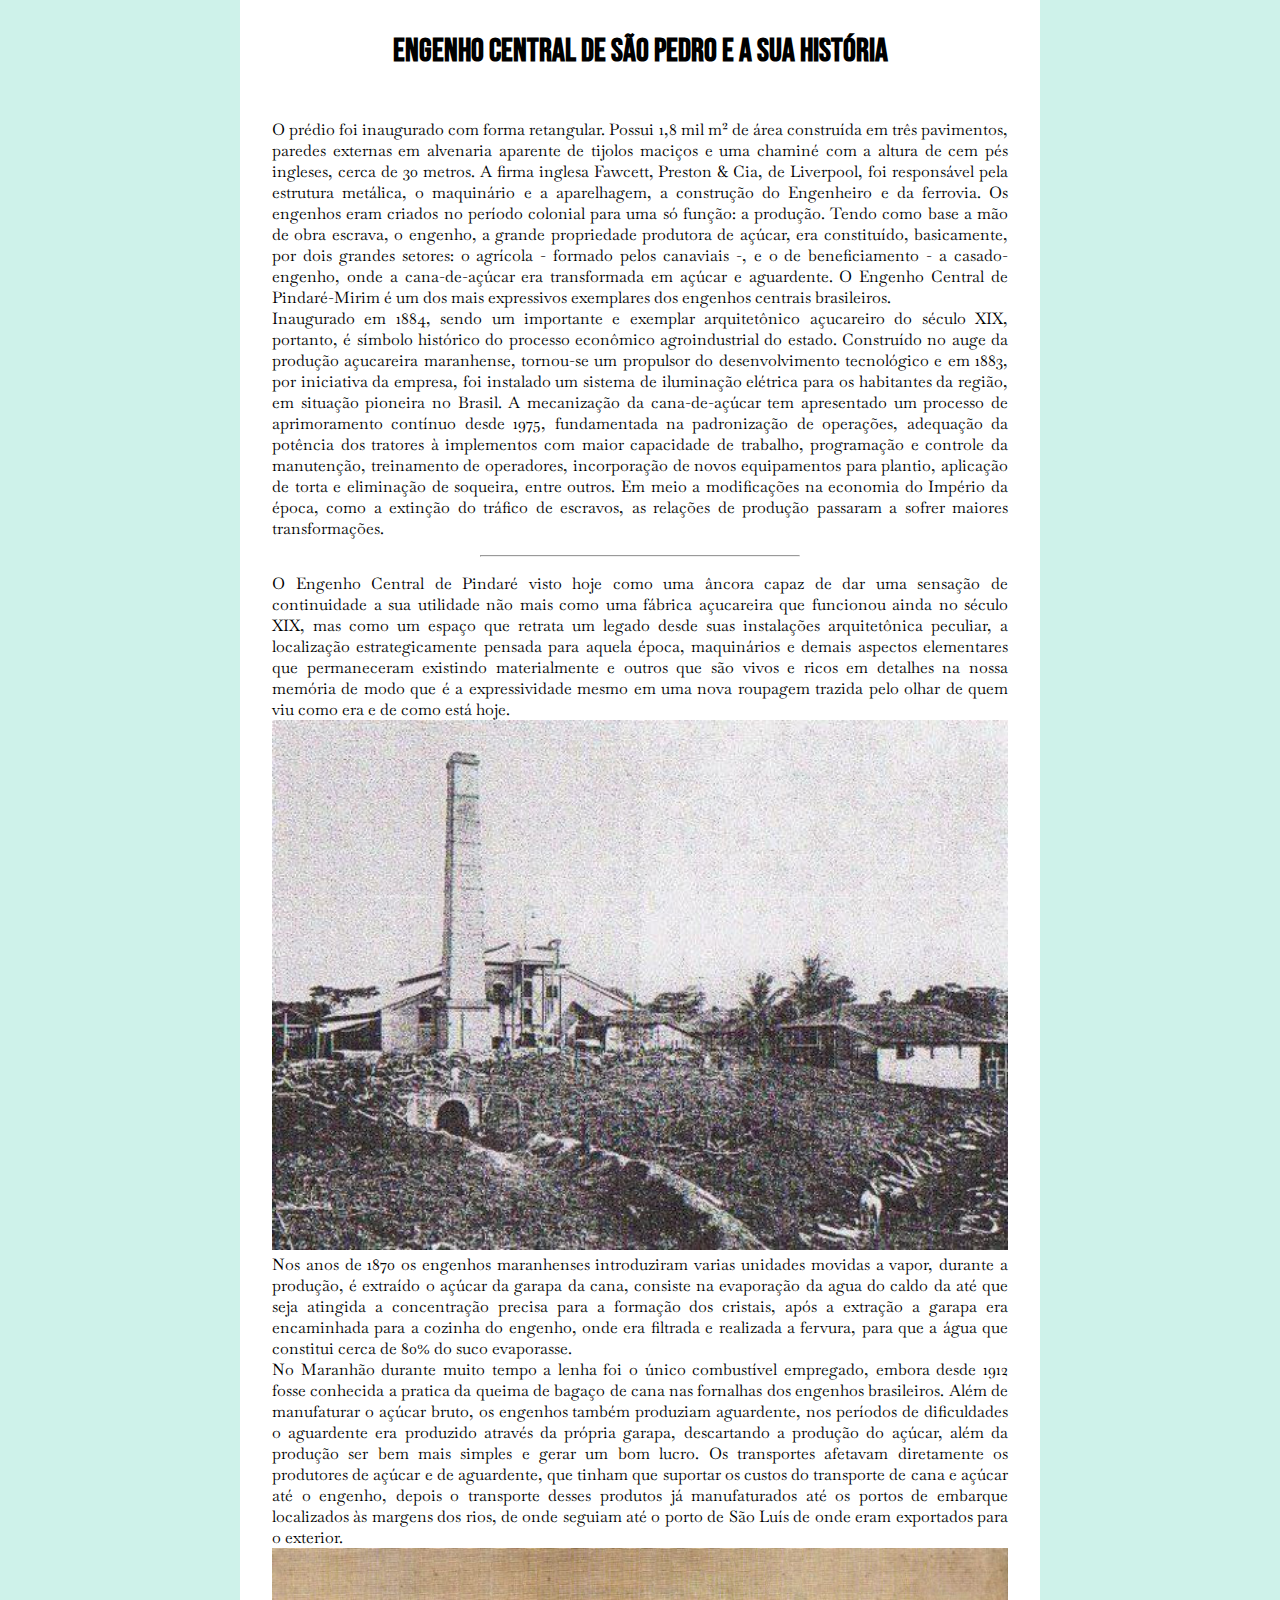
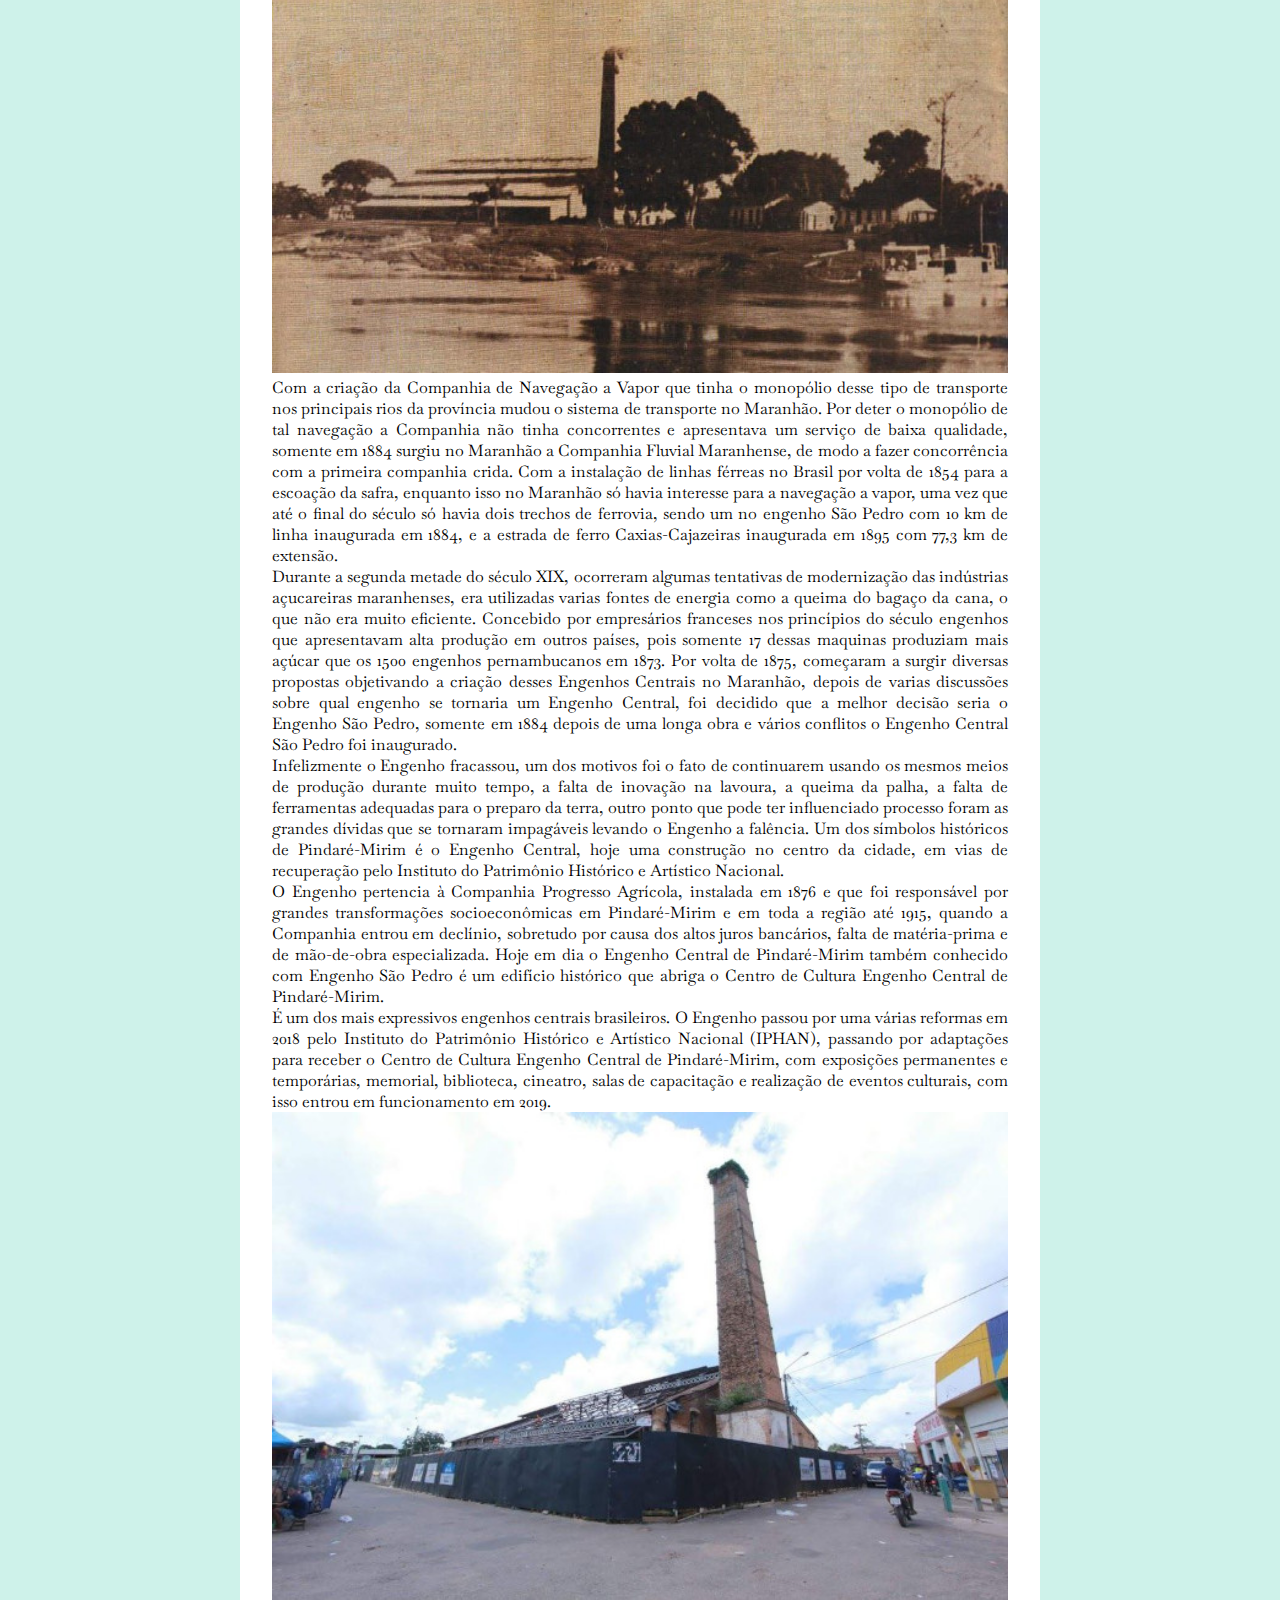
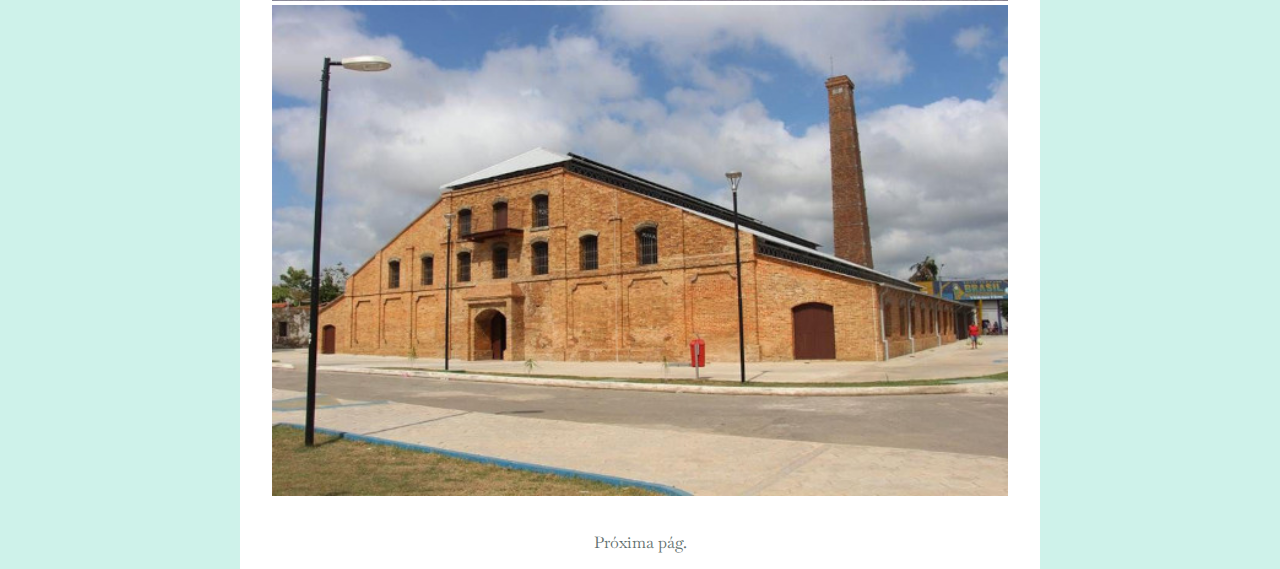
<file: index.html>
<!DOCTYPE html>
<html lang="PT-br">
<head>
    <meta charset="UTF-8">
    <meta http-equiv="X-UA-Compatible" content="IE=edge">
    <meta name="viewport" content="width=device-width, initial-scale=1.0">
    <title>HistóriasPindare</title>
    <link rel="stylesheet" href="CSS/style.css">
    <link rel="shortcut icon" href="IMG/favicon.jpeg" type="image/x-icon">
</head>
<body>
    <div class="header">
        <h1>Engenho Central de São Pedro e a sua história</h1>
    </div>
    <div class="main">
        <p>
            O prédio foi inaugurado com forma retangular. Possui 1,8 mil m² de área construída em 
            três  pavimentos,  paredes  externas  em  alvenaria  aparente  de  tijolos  maciços  e  uma 
            chaminé com a altura de cem pés ingleses, cerca de 30 metros. A firma inglesa Fawcett, 
            Preston & Cia, de Liverpool, foi responsável pela estrutura metálica, o maquinário e a 
            aparelhagem, a construção do Engenheiro e da ferrovia. Os engenhos eram criados no 
            período  colonial  para  uma  só  função:  a  produção.  Tendo  como  base  a  mão  de  obra 
            escrava,  o  engenho,  a  grande  propriedade  produtora  de  açúcar,  era  constituído, 
            basicamente, por dois grandes setores: o agrícola  - formado pelos canaviais -, e o de 
            beneficiamento  -  a  casado-engenho,  onde  a  cana-de-açúcar  era  transformada  em 
            açúcar e aguardente.  O Engenho Central de Pindaré-Mirim é um dos mais expressivos 
            exemplares  dos  engenhos  centrais  brasileiros. <br>
            Inaugurado  em  1884,  sendo  um 
            importante  e  exemplar  arquitetônico  açucareiro  do  século  XIX,  portanto,  é  símbolo 
            histórico  do  processo  econômico  agroindustrial  do  estado.  Construído  no  auge  da 
            produção açucareira maranhense, tornou-se um propulsor do desenvolvimento 
            tecnológico e em 1883, por iniciativa da empresa, foi instalado um sistema de iluminação 
            elétrica para os habitantes da região, em situação pioneira no Brasil.  A mecanização 
            da  cana-de-açúcar  tem  apresentado  um  processo  de  aprimoramento  contínuo  desde 
            1975,  fundamentada  na  padronização  de  operações,  adequação  da  potência  dos 
            tratores à implementos com maior capacidade de trabalho, programação e controle da 
            manutenção,  treinamento  de  operadores,  incorporação  de  novos  equipamentos  para 
            plantio, aplicação de torta e eliminação  de soqueira, entre outros. Em meio  a 
            modificações na economia do Império da época, como a extinção do tráfico de escravos, 
            as relações de produção passaram a sofrer maiores transformações.
        </p>
        <hr>
        <p>
            O Engenho Central de Pindaré visto hoje como uma âncora capaz de dar uma sensação 
            de continuidade a sua utilidade não mais como uma fábrica açucareira que funcionou 
            ainda  no  século  XIX,  mas  como  um  espaço  que  retrata  um  legado  desde  suas 
            instalações arquitetônica peculiar, a localização estrategicamente pensada para aquela 
            época,  maquinários  e  demais  aspectos  elementares  que  permaneceram  existindo 
            materialmente e outros que são vivos e ricos em detalhes na nossa memória de modo 
            que é a expressividade mesmo em uma nova roupagem trazida pelo olhar de quem viu 
            como era e de como está hoje.
        </p>
        <img src="IMG/pri.jpeg" alt="Antigo Engenho">
        <p>
            Nos  anos  de  1870  os  engenhos  maranhenses  introduziram  varias  unidades 
            movidas a vapor, durante a produção, é  extraído o açúcar da garapa da cana, 
            consiste na evaporação da agua do caldo da até que seja atingida a 
            concentração  precisa  para  a  formação  dos  cristais,  após  a  extração  a  garapa 
            era  encaminhada  para  a  cozinha  do  engenho,  onde  era  filtrada  e  realizada  a 
            fervura, para que a água que constitui cerca de 80% do suco evaporasse. <br>
            No Maranhão  durante  muito  tempo  a  lenha  foi  o  único  combustível  empregado, 
            embora desde 1912 fosse conhecida a pratica da queima de bagaço de cana 
            nas fornalhas dos engenhos brasileiros. Além de manufaturar o açúcar bruto, os 
            engenhos  também  produziam  aguardente,  nos  períodos  de  dificuldades  o 
            aguardente era produzido através da própria garapa, descartando a produção 
            do açúcar, além da produção ser bem mais simples e gerar um bom lucro. Os 
            transportes afetavam diretamente os produtores de açúcar e de aguardente, que 
            tinham que suportar os custos do transporte de cana e açúcar até o engenho, 
            depois o transporte desses produtos  já manufaturados  até os portos de 
            embarque localizados às margens dos rios, de onde seguiam até o porto de São 
            Luís de onde eram exportados para o exterior.
        </p>
        <img src="IMG/sec.jpeg" alt="Antigo Engenho">
        <p>
            Com  a  criação  da  Companhia  de  Navegação  a  Vapor  que  tinha  o  monopólio 
            desse  tipo  de  transporte  nos  principais  rios  da  província  mudou  o  sistema  de 
            transporte no Maranhão.  Por deter o monopólio de tal navegação a Companhia 
            não tinha concorrentes e apresentava um serviço  de baixa qualidade, somente 
            em  1884  surgiu  no  Maranhão    a  Companhia  Fluvial  Maranhense,  de  modo  a 
            fazer concorrência com a primeira companhia crida. Com a instalação de linhas 
            férreas no Brasil por volta de 1854 para a escoação da safra, enquanto isso no 
            Maranhão só havia interesse para a navegação a vapor, uma vez que até o final 
            do século só havia dois trechos de ferrovia, sendo um no engenho São Pedro 
            com 10 km de linha inaugurada em 1884, e a estrada de ferro Caxias-Cajazeiras 
            inaugurada em 1895 com 77,3 km de extensão. <br> Durante a segunda metade do 
            século  XIX,  ocorreram  algumas  tentativas  de  modernização  das  indústrias 
            açucareiras maranhenses, era utilizadas varias fontes de energia como a queima 
            do bagaço da cana, o que não era muito eficiente. Concebido por empresários 
            franceses nos princípios do século engenhos que apresentavam alta produção 
            em  outros  países,  pois  somente  17  dessas  maquinas  produziam  mais  açúcar 
            que os 1500 engenhos pernambucanos em 1873. Por volta de 1875, começaram 
            a surgir diversas propostas objetivando a criação desses Engenhos Centrais no 
            Maranhão,  depois  de  varias  discussões  sobre  qual  engenho  se  tornaria  um 
            Engenho Central, foi decidido que a melhor decisão seria o Engenho São Pedro, 
            somente em 1884 depois de uma longa obra e vários conflitos o Engenho Central 
            São Pedro foi inaugurado. <br> Infelizmente o Engenho fracassou, um dos motivos 
            foi o fato de continuarem usando os mesmos meios de produção durante muito 
            tempo, a falta de inovação na lavoura, a queima da palha, a falta de ferramentas 
            adequadas  para  o  preparo  da  terra,  outro  ponto  que  pode  ter  influenciado 
            processo  foram  as  grandes  dívidas  que  se  tornaram  impagáveis  levando  o 
            Engenho a falência. Um dos símbolos históricos de Pindaré-Mirim é o Engenho 
            Central, hoje uma construção no centro da cidade, em vias de recuperação pelo 
            Instituto  do  Patrimônio  Histórico  e  Artístico  Nacional. <br> O  Engenho  pertencia  à 
            Companhia  Progresso  Agrícola,  instalada  em  1876  e  que  foi  responsável  por 
            grandes transformações socioeconômicas em Pindaré-Mirim e em toda a região 
            até  1915,  quando  a  Companhia  entrou  em  declínio,  sobretudo  por  causa  dos 
            altos juros bancários, falta de matéria-prima e de mão-de-obra especializada.  
            Hoje  em  dia  o  Engenho  Central  de  Pindaré-Mirim  também  conhecido  com 
            Engenho  São  Pedro  é  um  edifício  histórico  que  abriga  o  Centro  de  Cultura 
            Engenho  Central  de  Pindaré-Mirim. <br>  É  um  dos  mais  expressivos  engenhos 
            centrais brasileiros. O Engenho passou por uma várias reformas em 2018 pelo 
            Instituto  do  Patrimônio  Histórico  e  Artístico  Nacional  (IPHAN),  passando  por 
            adaptações para receber o Centro de Cultura Engenho Central de Pindaré-Mirim, 
            com  exposições  permanentes  e  temporárias,  memorial,  biblioteca,  cineatro, 
            salas  de  capacitação  e  realização  de  eventos  culturais,  com  isso  entrou  em 
            funcionamento em 2019.
        </p>
        <img src="IMG/terc.jpeg" alt="Depredação do Engenho">
        <img src="IMG/quart.jpeg" alt="Novo Engenho">
    </div>
    <div class="prox">
        <a href="pag2.html"><p>Próxima pág.</p></a>
    </div>
</body>
</html>
</file>
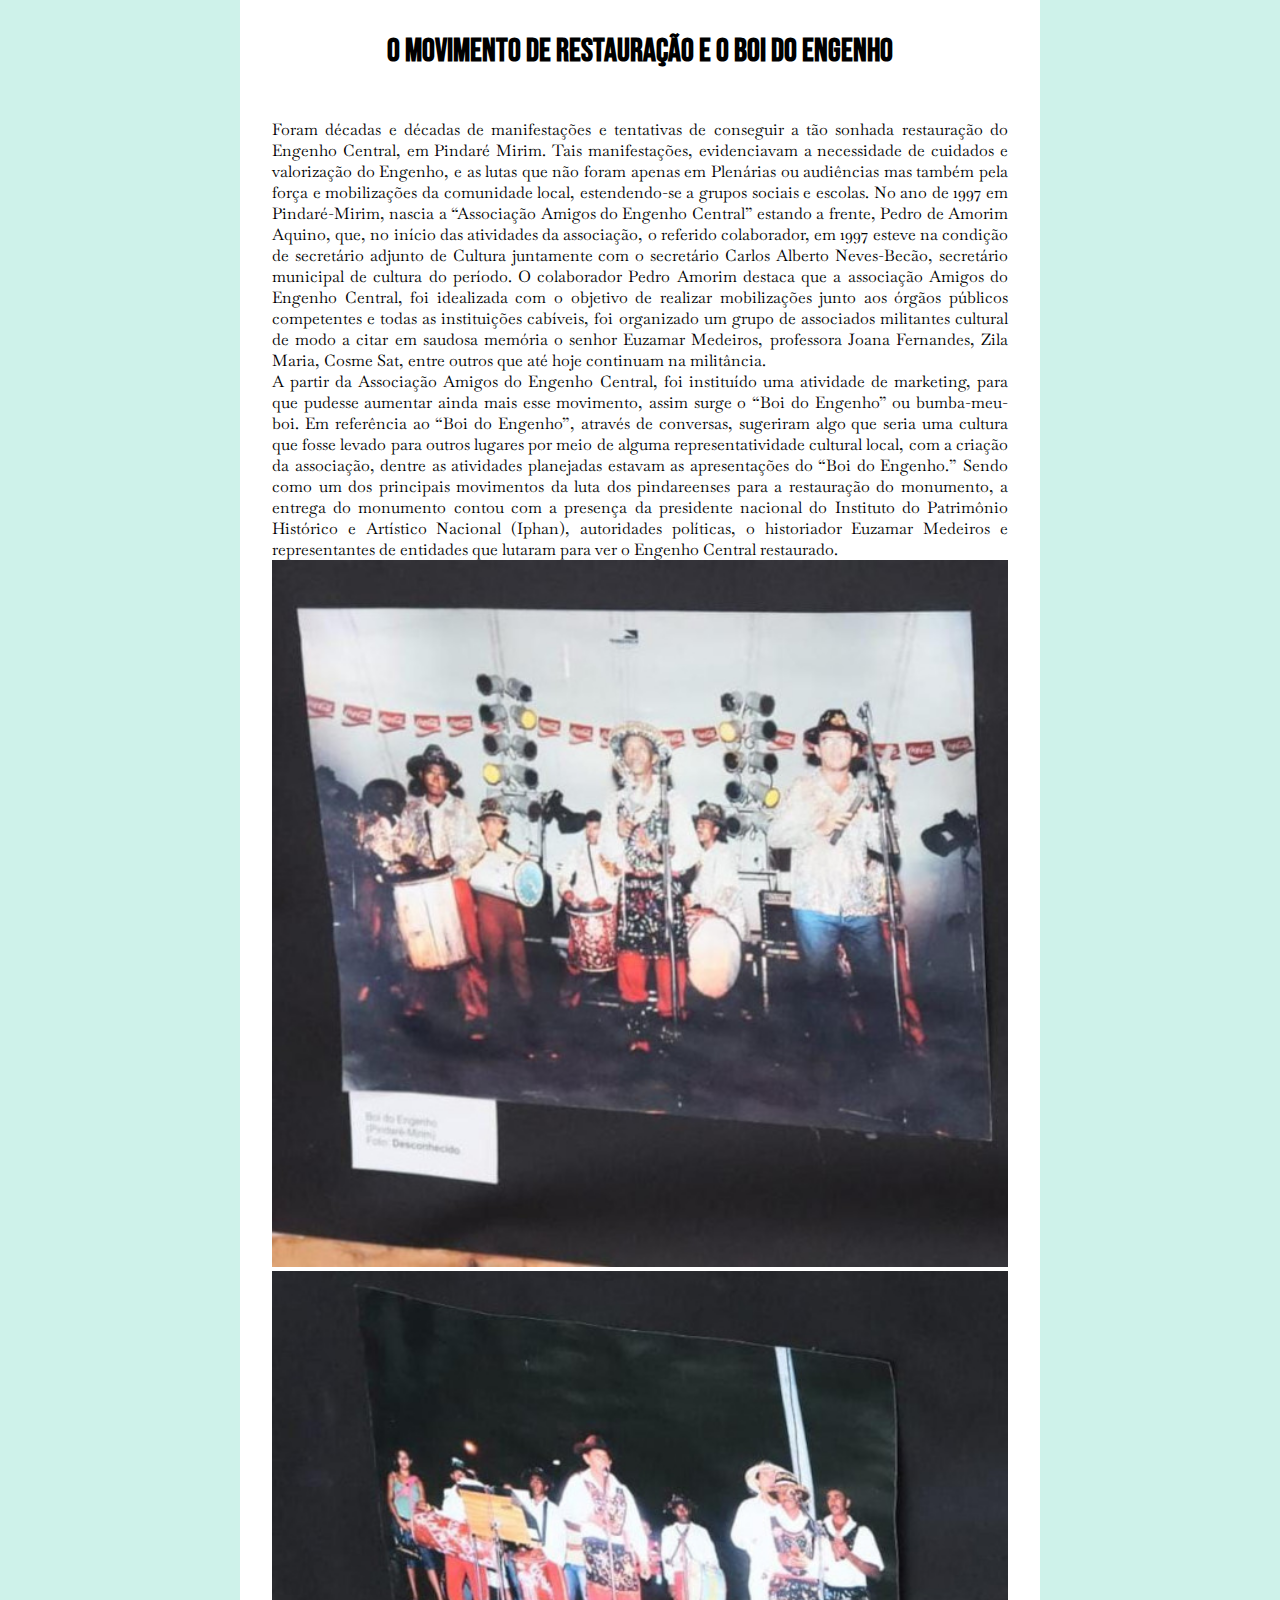
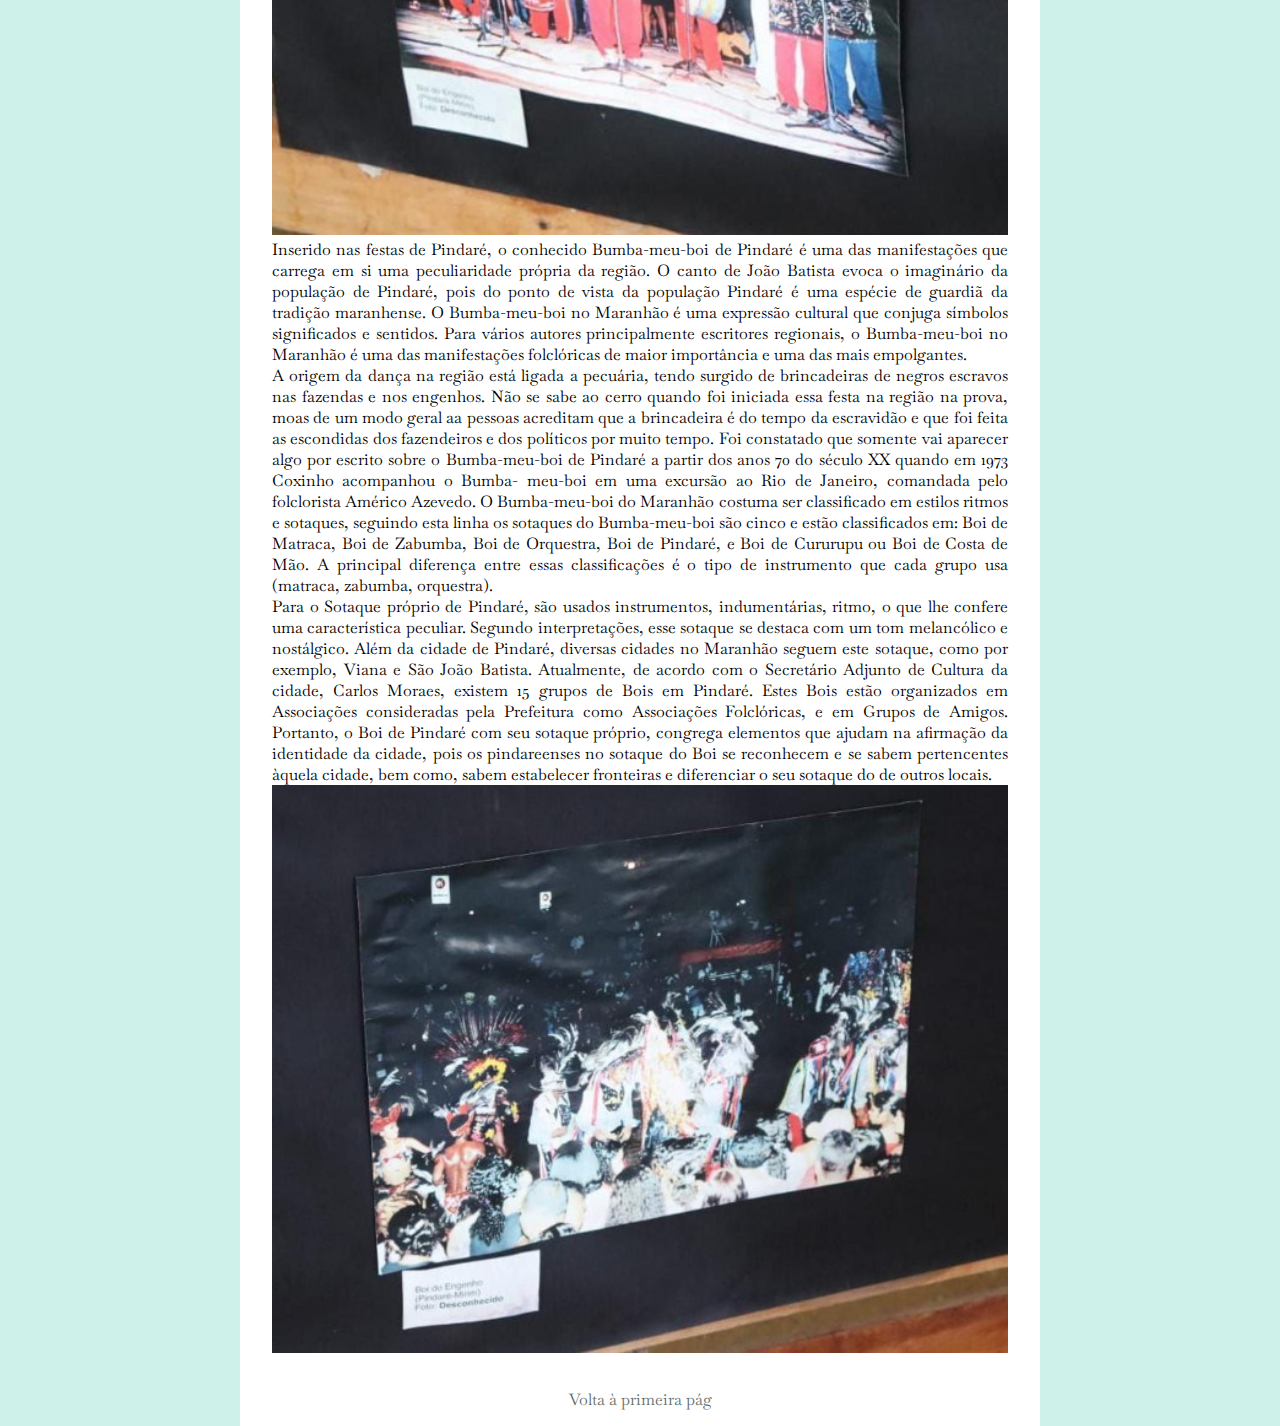
<file: pag2.html>
<!DOCTYPE html>
<html lang="PT-br">
<head>
    <meta charset="UTF-8">
    <meta http-equiv="X-UA-Compatible" content="IE=edge">
    <meta name="viewport" content="width=device-width, initial-scale=1.0">
    <title>HistóriasPindare</title>
    <link rel="stylesheet" href="CSS/style.css">
    <link rel="shortcut icon" href="IMG/favicon.jpeg" type="image/x-icon">
</head>
<body>
    <div class="header">
        <h1>O movimento de restauração e o boi do Engenho </h1>
    </div>
    <div class="main">
        <p>
            Foram  décadas  e  décadas  de  manifestações  e  tentativas  de  conseguir  a  tão 
            sonhada restauração do Engenho Central, em Pindaré Mirim. Tais 
            manifestações,  evidenciavam  a  necessidade  de  cuidados  e  valorização  do 
            Engenho,  e  as  lutas  que  não  foram  apenas  em  Plenárias  ou  audiências  mas 
            também pela força e mobilizações da comunidade local, estendendo-se a grupos 
            sociais  e  escolas.  No  ano  de  1997  em  Pindaré-Mirim, nascia a “Associação 
            Amigos do Engenho Central” estando a frente, Pedro de Amorim Aquino, que, 
            no início das atividades da associação, o referido colaborador, em 1997 esteve 
            na condição de secretário adjunto de  Cultura juntamente com o secretário Carlos 
            Alberto Neves-Becão, secretário municipal de cultura do período. O colaborador 
            Pedro  Amorim  destaca  que  a  associação  Amigos  do  Engenho  Central,  foi 
            idealizada  com  o  objetivo  de  realizar  mobilizações  junto  aos  órgãos  públicos 
            competentes  e  todas  as  instituições  cabíveis,  foi  organizado  um  grupo  de 
            associados  militantes  cultural  de  modo  a  citar  em  saudosa  memória  o  senhor 
            Euzamar Medeiros, professora Joana Fernandes, Zila Maria, Cosme Sat, entre 
            outros que até hoje continuam na militância.  <br>
            A partir da Associação Amigos do Engenho Central, foi instituído uma atividade 
            de marketing, para que pudesse aumentar ainda mais esse movimento, assim 
            surge  o  “Boi  do  Engenho”  ou  bumba-meu-boi.  Em  referência  ao  “Boi  do 
            Engenho”, através de conversas, sugeriram algo que seria uma cultura que fosse 
            levado para outros lugares por meio de alguma representatividade cultural local, 
            com  a  criação  da  associação,  dentre  as  atividades  planejadas  estavam  as 
            apresentações do “Boi do Engenho.” Sendo como um dos principais movimentos 
            da  luta  dos  pindareenses  para  a  restauração  do  monumento,  a  entrega  do 
            monumento  contou  com  a  presença  da  presidente  nacional  do  Instituto  do 
            Patrimônio Histórico e Artístico Nacional (Iphan), autoridades políticas, o 
            historiador Euzamar Medeiros e representantes de entidades que lutaram para 
            ver o Engenho Central restaurado.
        </p>
        <img src="IMG/quinta.jpeg" alt="grupo de musicos">
        <img src="IMG/seis.jpeg" alt="grupo de musicos">
        <p>
            Inserido nas festas de Pindaré, o conhecido Bumba-meu-boi de Pindaré é uma 
            das  manifestações  que  carrega  em  si  uma  peculiaridade  própria  da  região.  O 
            canto de João Batista evoca o imaginário da população de Pindaré, pois do ponto 
            de vista da população Pindaré é uma espécie de guardiã da tradição 
            maranhense.  O  Bumba-meu-boi  no  Maranhão  é  uma  expressão  cultural  que 
            conjuga  símbolos  significados  e  sentidos.  Para  vários  autores  principalmente 
            escritores regionais, o Bumba-meu-boi no Maranhão é uma das manifestações 
            folclóricas  de  maior  importância  e  uma  das  mais  empolgantes. <br>  A  origem  da 
            dança na região está ligada a pecuária, tendo surgido de brincadeiras de negros 
            escravos  nas  fazendas  e  nos  engenhos.  Não  se  sabe  ao  cerro  quando  foi 
            iniciada  essa  festa  na  região  na  prova,  moas  de  um  modo  geral  aa  pessoas 
            acreditam  que  a  brincadeira  é  do  tempo  da  escravidão    e  que  foi  feita  as 
            escondidas dos fazendeiros e dos políticos por muito tempo. Foi constatado que 
            somente vai aparecer algo por escrito sobre o Bumba-meu-boi de Pindaré a partir 
            dos  anos  70  do  século  XX  quando  em  1973  Coxinho  acompanhou  o  Bumba-
            meu-boi  em  uma  excursão  ao  Rio  de  Janeiro,  comandada  pelo  folclorista 
            Américo Azevedo. O Bumba-meu-boi do Maranhão costuma ser classificado em 
            estilos ritmos e sotaques, seguindo esta linha os sotaques do Bumba-meu-boi 
            são  cinco  e  estão  classificados  em:  Boi  de  Matraca,  Boi  de  Zabumba,  Boi  de 
            Orquestra, Boi de Pindaré, e Boi de Cururupu ou Boi de Costa de Mão. A principal 
            diferença  entre essas classificações é o tipo de instrumento que cada grupo usa 
            (matraca, zabumba, orquestra). <br> Para o Sotaque próprio de Pindaré, são usados 
            instrumentos, indumentárias, ritmo, o que lhe confere uma característica 
            peculiar. Segundo interpretações, esse sotaque se destaca com um tom 
            melancólico  e  nostálgico.  Além  da  cidade  de  Pindaré,  diversas  cidades  no 
            Maranhão seguem este sotaque, como por exemplo, Viana e São João Batista. 
            Atualmente, de acordo com o Secretário Adjunto de Cultura da cidade, Carlos 
            Moraes, existem 15 grupos de Bois em Pindaré. Estes Bois estão organizados 
            em Associações consideradas pela Prefeitura como Associações Folclóricas, e 
            em  Grupos  de  Amigos.  Portanto,  o  Boi  de  Pindaré  com  seu  sotaque  próprio, 
            congrega elementos que ajudam na afirmação da identidade da cidade, pois os 
            pindareenses  no  sotaque  do  Boi  se  reconhecem  e  se  sabem  pertencentes 
            àquela  cidade,  bem  como,  sabem  estabelecer  fronteiras  e  diferenciar  o  seu 
            sotaque do de outros locais.
        </p>
        <img src="IMG/sete.jpeg" alt="grupo de dança">
    </div>
    <div class="prox">
        <a href="index.html">
            <p>Volta à primeira pág</p>
        </a>
    </div>
</body>
</html>
</file>
<file: CSS/style.css>
@import url('https://fonts.googleapis.com/css2?family=Baskervville&family=Bebas+Neue&display=swap');
/*RESET*/
*{
    margin: 0;
    padding: 0;
    box-sizing: border-box;
}
body{
    background: #CEF2EA;
}
a{
    text-decoration: none;
    cursor: pointer;
}
p{
    font-family:  'Baskervville', serif;;
}
h1{
    font-family: 'Bebas Neue', cursive;
}
.header, .main , .prox{
    background-color: white;
}

/*HEADER*/
.header{
    text-align: center;
    padding: 2rem;
    margin:auto;
    width: 50rem;
}
/*MAIN*/
.main{
    text-align: justify;
    margin: 0 auto;
    width: 50rem;
    padding: 1rem 2rem 1rem 2rem;
}
.main hr{
    margin: 1rem auto ;
    width: 20rem;
}
.main img{
    width: 100%;
}
/*PROX*/
.prox{
    width: 50rem;
    padding: 1rem;
    margin:auto;
    text-align: center;
}
.prox a{
    color: #5F706D;
}
</file>
